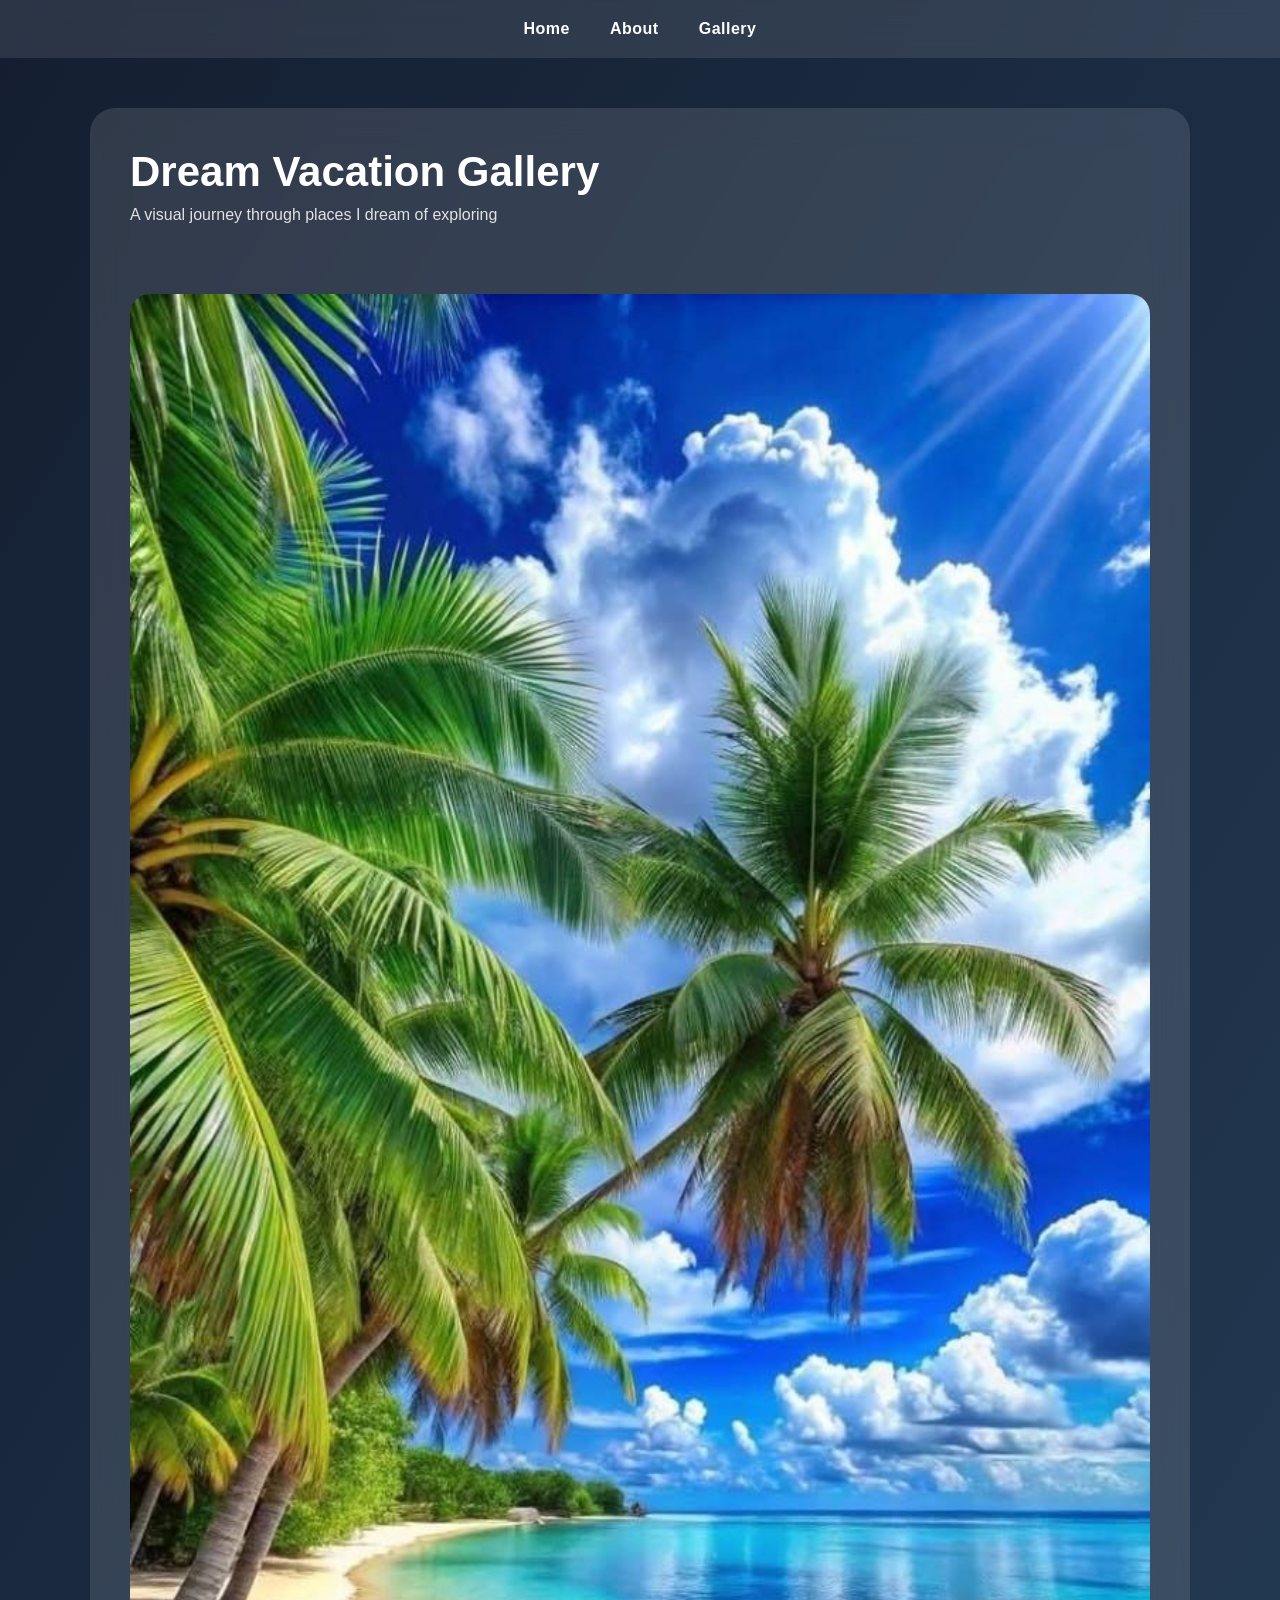
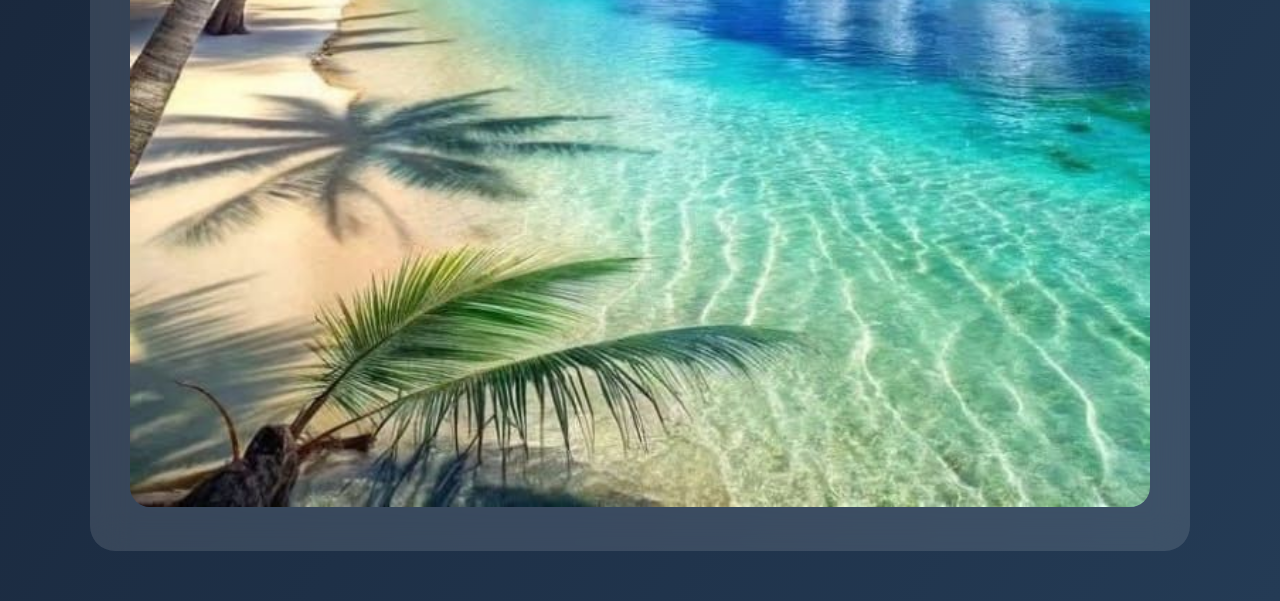
<file: index.html>
<!DOCTYPE html>
<html lang="en">
<head>
  <meta charset="UTF-8">
  <meta name="viewport" content="width=device-width, initial-scale=1.0">
  <title>Dream Vacation Gallery</title>
  <link rel="stylesheet" href="style.css">
</head>
<body>

  <nav class="navbar">
    <a href="index.html">Home</a>
    <a href="about.html">About</a>
    <a href="gallery.html">Gallery</a>
  </nav>

  <section class="glass">
    <h1 id="hero-title">Dream Vacation Gallery</h1>
    <p class="hero-text">
      A visual journey through places I dream of exploring
    </p>

    <img src="images/img1.jpg" alt="Dream vacation beach view" class="hero-image">
  </section>

</body>
</html>
</file>
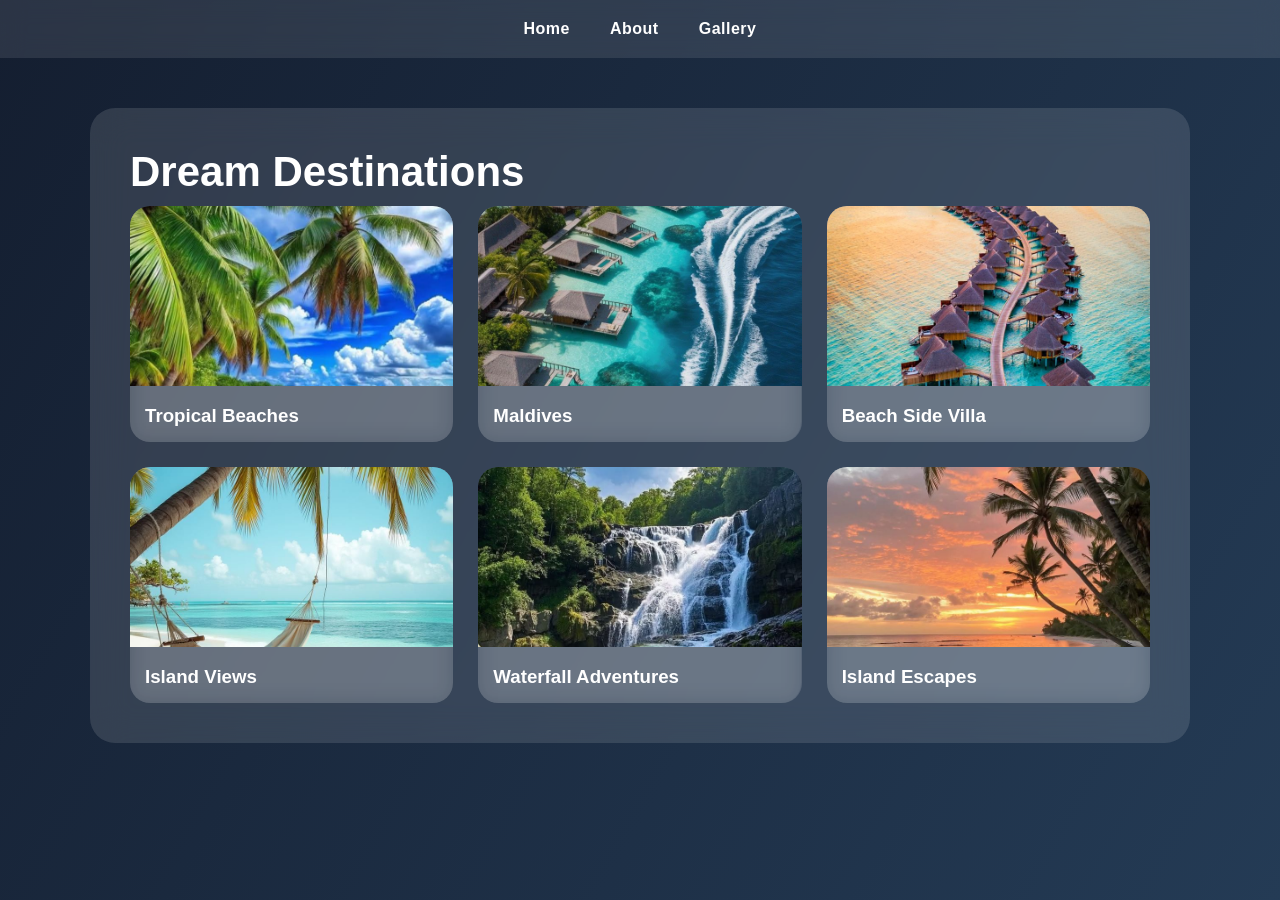
<file: about.html>
<!DOCTYPE html>
<html lang="en">
  <head>
    <meta charset="UTF-8" />
    <meta name="viewport" content="width=device-width, initial-scale=1.0" />
    <title>Destinations | Dream Vacation</title>
    <link rel="stylesheet" href="style.css" />
  </head>
  <body>
    <nav class="navbar">
      <a href="index.html">Home</a>
      <a href="about.html">About</a>
      <a href="gallery.html">Gallery</a>
    </nav>

    <section class="glass">
      <h2 id="hero-title">Dream Destinations</h2>

      <div class="destinations">
        <div class="card">
          <img src="images/img1.jpg" alt="Tropical beach destination" />
          <h3>Tropical Beaches</h3>
        </div>

        <div class="card">
          <img src="images/img2.jpg" alt="Maldivesdestination" />
          <h3>Maldives</h3>
        </div>

        <div class="card">
          <img src="images/img3.jpg" alt="Beach side villa" />
          <h3>Beach Side Villa</h3>
        </div>

        <div class="card">
          <img src="images/img4.jpg" alt="Remote island getaway" />
          <h3>Island Views</h3>
        </div>
        <div class="card">
          <img src="images/img5.jpg" alt="Waterfall Adventures" />
          <h3>Waterfall Adventures</h3>
        </div>
        <div class="card">
          <img src="images/img6.jpg" alt="Remote island getaway" />
          <h3>Island Escapes</h3>
        </div>
      </div>
    </section>
  </body>
</html>
</file>
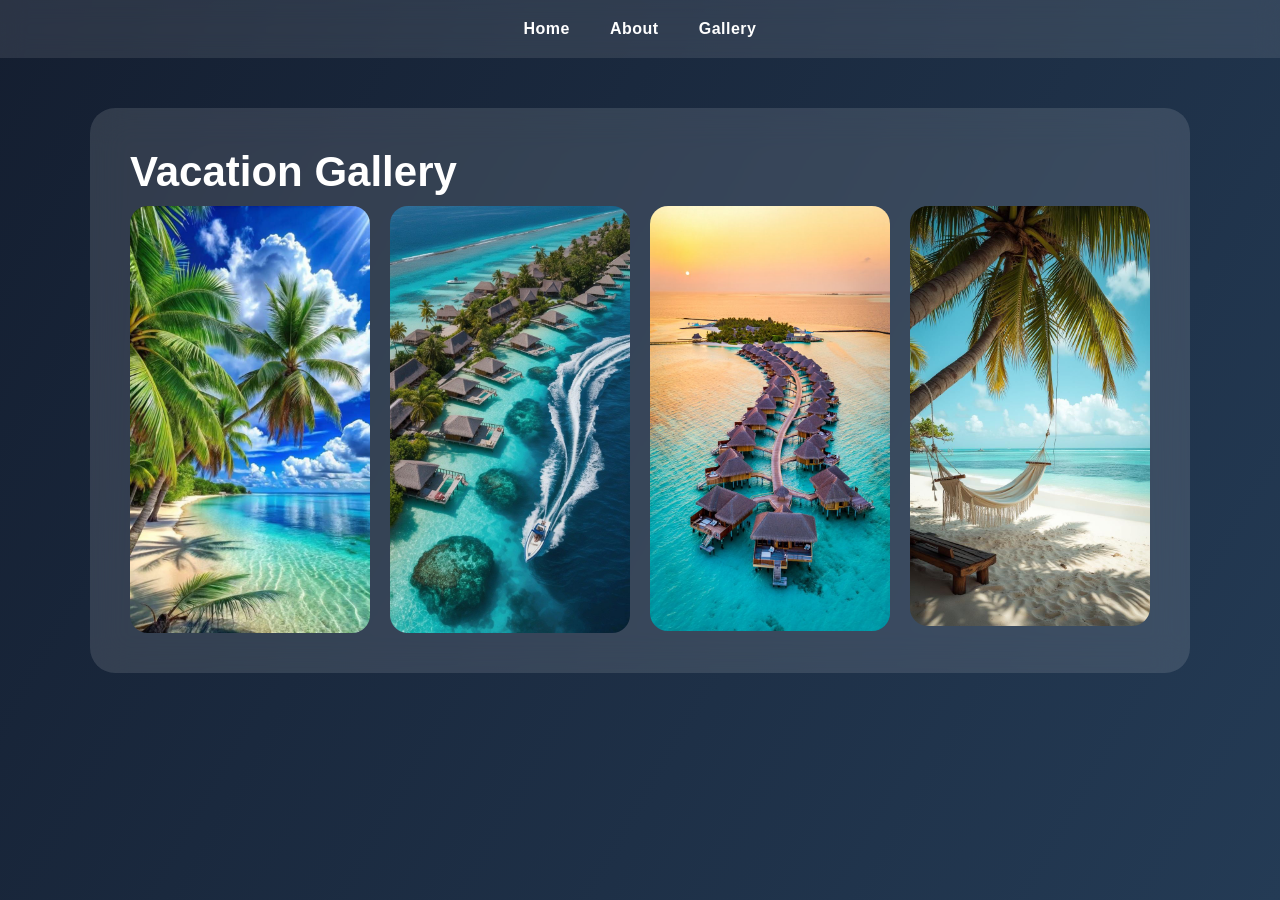
<file: gallery.html>
<!DOCTYPE html>
<html lang="en">
<head>
  <meta charset="UTF-8">
  <meta name="viewport" content="width=device-width, initial-scale=1.0">
  <title>Gallery | Dream Vacation</title>
  <link rel="stylesheet" href="style.css">
</head>
<body>

  <nav class="navbar">
    <a href="index.html">Home</a>
    <a href="about.html">About</a>
    <a href="gallery.html">Gallery</a>
  </nav>

  <section class="glass">
    <h2 id="hero-title">Vacation Gallery</h2>

    <div class="gallery">
      <img src="images/img1.jpg" alt="Peaceful beach view">
      <img src="images/img2.jpg" alt="Maldives">
      <img src="images/img3.jpg" alt="Beach side Lodge">
      <img src="images/img4.jpg" alt="Island scenery">
    </div>
  </section>

</body>
</html>
</file>
<file: style.css>
* {
  margin: 0;
  padding: 0;
  box-sizing: border-box;
  font-family: "Segoe UI", sans-serif;
}

body {
  min-height: 100vh;
  background: linear-gradient(120deg, #141e30, #243b55);
  color: #fff;
}

.navbar {
  display: flex;
  justify-content: center;
  gap: 40px;
  padding: 20px;
  background: rgba(255, 255, 255, 0.1);
  backdrop-filter: blur(12px);
}

.navbar a {
  color: #fff;
  text-decoration: none;
  font-weight: 600;
  letter-spacing: 0.5px;
}

.navbar a:hover {
  color: #00f2ff;
}

.glass {
  max-width: 1100px;
  margin: 50px auto;
  padding: 40px;
  background: rgba(255, 255, 255, 0.12);
  backdrop-filter: blur(18px);
  border-radius: 25px;
}

#hero-title {
  font-size: 42px;
  margin-bottom: 10px;
}

.hero-text {
  opacity: 0.85;
  margin-bottom: 40px;
}

.hero-image {
  width: 100%;
  border-radius: 20px;
  margin-top: 30px;
}

.destinations {
  display: grid;
  grid-template-columns: repeat(auto-fit, minmax(250px, 1fr));
  gap: 25px;
}

.card {
  background: rgba(255, 255, 255, 0.15);
  backdrop-filter: blur(10px);
  border-radius: 20px;
  overflow: hidden;
  transition: transform 0.3s;
}

.card:hover {
  transform: translateY(-8px);
}

.card img {
  width: 100%;
  height: 180px;
  object-fit: cover;
}

.card h3 {
  padding: 15px;
}

.gallery {
  display: grid;
  grid-template-columns: repeat(auto-fit, minmax(220px, 1fr));
  gap: 20px;
}

.gallery img {
  width: 100%;
  border-radius: 18px;
  transition: transform 0.4s;
}

.gallery img:hover {
  transform: scale(1.08);
}
</file>
